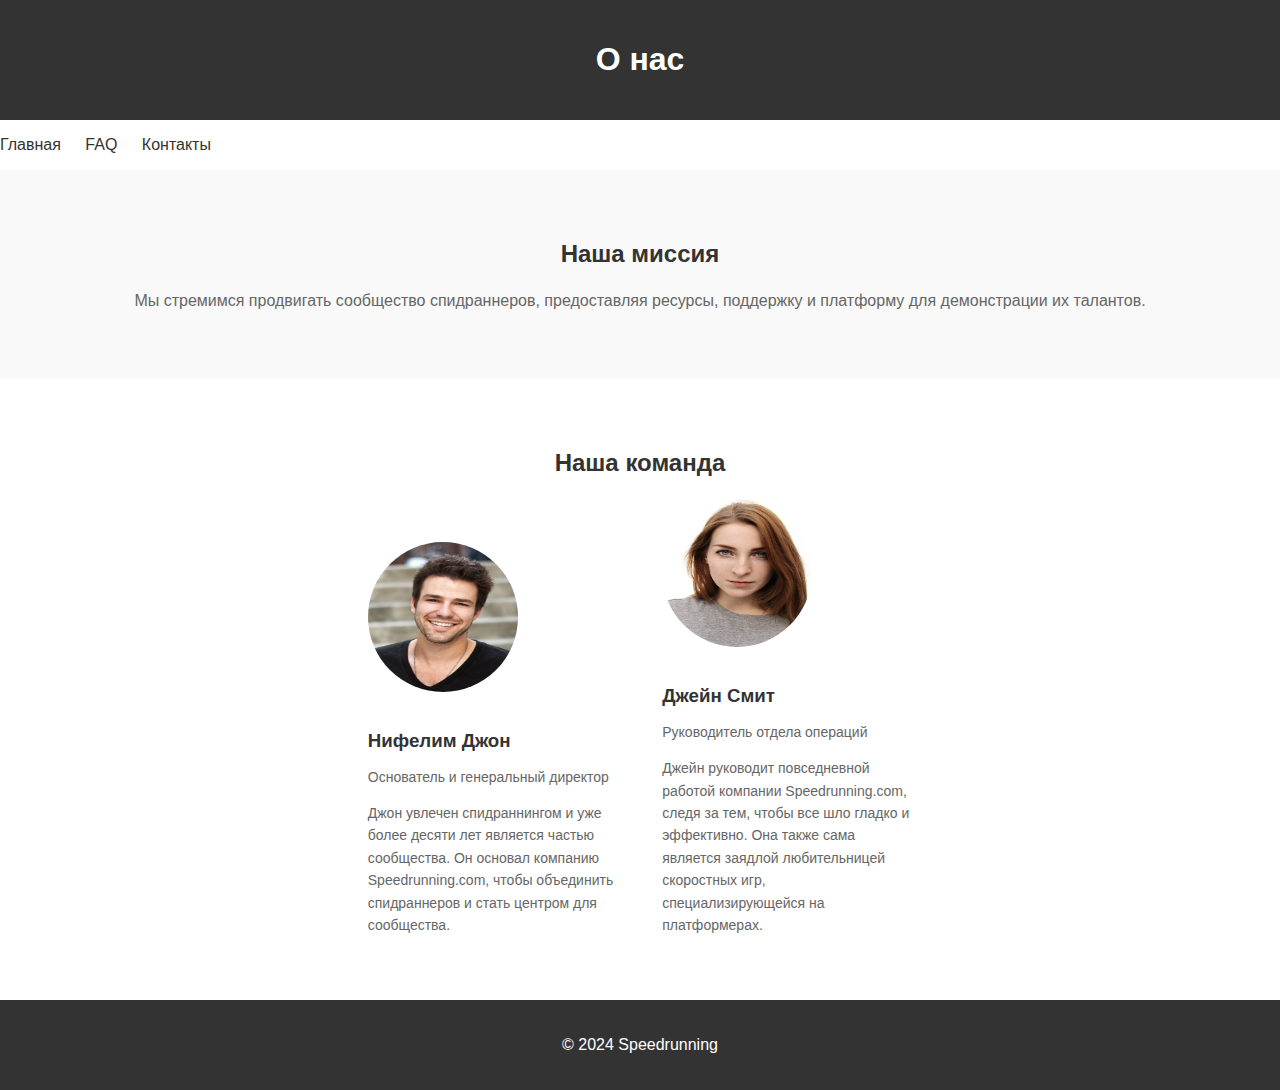
<file: about.html>
<!DOCTYPE html>
<html lang="en">
<head>
    <meta charset="UTF-8">
    <meta name="viewport" content="width=device-width, initial-scale=1.0">
    <title>О нас - Speedrunning</title>
    <link rel="stylesheet" href="styles about.css">
</head>
<body>
    <header>
        <h1>О нас</h1>
    </header>
    <nav>
        <ul>
            <li><a href="index.html">Главная</a></li>
            <li><a href="faq.html">FAQ</a></li>
            <li><a href="contact.html">Контакты</a></li>
        </ul>
    </nav>
    <section id="mission">
        <h2>Наша миссия</h2>
        <p>Мы стремимся продвигать сообщество спидраннеров, предоставляя ресурсы, поддержку и платформу для демонстрации их талантов.</p>
    </section>
    <section id="team">
        <h2>Наша команда</h2>
        <div class="team-member">
            <img src="man.jpg" alt="Team Member 1">
            <h3>Нифелим Джон</h3>
            <p>Основатель и генеральный директор</p>
            <p>Джон увлечен спидраннингом и уже более десяти лет является частью сообщества. Он основал компанию Speedrunning.com, чтобы объединить спидраннеров и стать центром для сообщества.</p>
        </div>
        <div class="team-member">
            <img src="women.jpg" alt="Team Member 2">
            <h3>Джейн Смит</h3>
            <p>Руководитель отдела операций</p>
            <p>Джейн руководит повседневной работой компании Speedrunning.com, следя за тем, чтобы все шло гладко и эффективно. Она также сама является заядлой любительницей скоростных игр, специализирующейся на платформерах.</p>
        </div>
        <!-- Add more team members as needed -->
    </section>
    <footer>
        <p>&copy; 2024 Speedrunning</p>
    </footer>
</body>
</html>
</file>
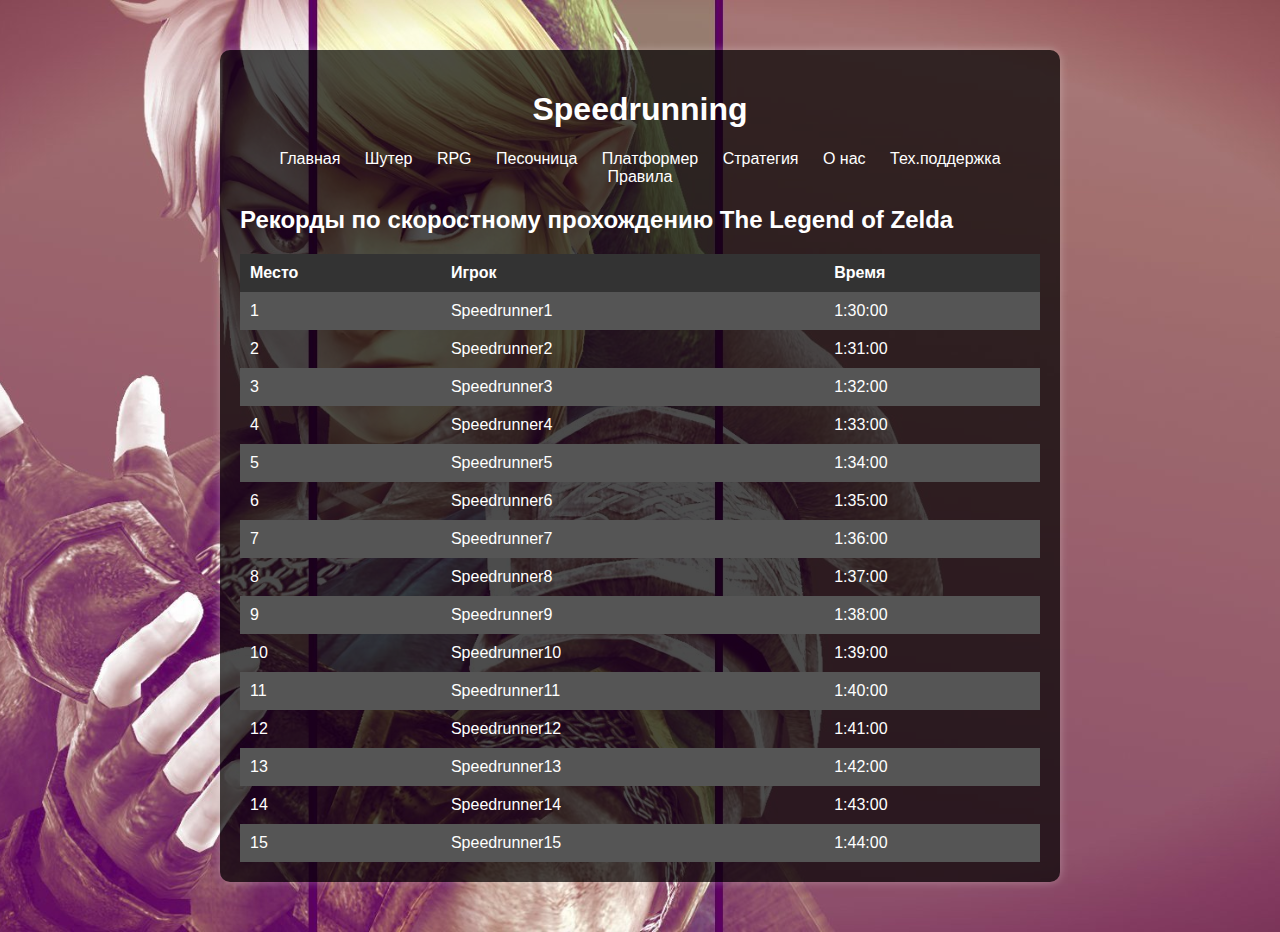
<file: adventures.html>
<!DOCTYPE html>
<html lang="ru">
<head>
    <meta charset="UTF-8">
    <meta name="viewport" content="width=device-width, initial-scale=1.0">
    <title>Speedrunning</title>
    <style>
        body {
            font-family: Arial, sans-serif;
            margin: 0;
            padding: 0;
            background-image: url('von priclizenia.jpg'); /* Замените 'background.jpg' на путь к вашему фото */
            background-size: cover;
            background-position: center;
            color: #fff;
        }
        .container {
            max-width: 800px;
            margin: 50px auto;
            padding: 20px;
            background-color: rgba(0, 0, 0, 0.7); /* Прозрачный черный фон */
            border-radius: 10px;
            box-shadow: 0 0 10px rgba(255, 255, 255, 0.3);
        }
        h1 {
            text-align: center;
        }
        nav {
            text-align: center;
            margin-bottom: 20px;
        }
        nav a {
            text-decoration: none;
            color: #fff;
            margin: 0 10px;
        }
        nav a:hover {
            color: #ccc;
        }
        table {
            width: 100%;
            border-collapse: collapse;
            margin-top: 20px;
        }
        th, td {
            padding: 10px;
            text-align: left;
        }
        th {
            background-color: #333;
        }
        tr:nth-child(even) {
            background-color: #555;
        }
        tr:hover {
            background-color: #777;
        }
    </style>
</head>
<body>
    <div class="container">
        <h1>Speedrunning</h1>
        <nav>
            <a href="index.html">Главная</a>
            <a href="shooter.html">Шутер</a>
            <a href="rpg.html">RPG</a>
            <a href="sandbox.html">Песочница</a>
            <a href="platformer.html">Платформер</a>
            <a href="strategy.html">Стратегия</a>
            <a href="about.html">О нас</a>
            <a href="support.html">Тех.поддержка</a>
            <a href="rules.html">Правила</a>
        </nav>
        <h2>Рекорды по скоростному прохождению The Legend of Zelda</h2>
        <table>
            <tr>
                <th>Место</th>
                <th>Игрок</th>
                <th>Время</th>
            </tr>
            <tr>
                <td>1</td>
                <td>Speedrunner1</td>
                <td>1:30:00</td>
            </tr>
            <tr>
                <td>2</td>
                <td>Speedrunner2</td>
                <td>1:31:00</td>
            </tr>
             <tr>
                <td>3</td>
                <td>Speedrunner3</td>
                <td>1:32:00</td>
            </tr>
            <tr>
                <td>4</td>
                <td>Speedrunner4</td>
                <td>1:33:00</td>
            </tr>  <tr>
                <td>5</td>
                <td>Speedrunner5</td>
                <td>1:34:00</td>
            </tr>
            <tr>
                <td>6</td>
                <td>Speedrunner6</td>
                <td>1:35:00</td>
            </tr>  <tr>
                <td>7</td>
                <td>Speedrunner7</td>
                <td>1:36:00</td>
            </tr>
            <tr>
                <td>8</td>
                <td>Speedrunner8</td>
                <td>1:37:00</td>
            </tr>  <tr>
                <td>9</td>
                <td>Speedrunner9</td>
                <td>1:38:00</td>
            </tr>
            <tr>
                <td>10</td>
                <td>Speedrunner10</td>
                <td>1:39:00</td>
            </tr>
			<tr>
                <td>11</td>
                <td>Speedrunner11</td>
                <td>1:40:00</td>
            </tr>
            <tr>
                <td>12</td>
                <td>Speedrunner12</td>
                <td>1:41:00</td>
            </tr>
			<tr>
                <td>13</td>
                <td>Speedrunner13</td>
                <td>1:42:00</td>
            </tr>
			<tr>
                <td>14</td>
                <td>Speedrunner14</td>
                <td>1:43:00</td>
            </tr>
			<tr>
                <td>15</td>
                <td>Speedrunner15</td>
                <td>1:44:00</td>
            </tr>
        </table>
    </div>
</body>
</html>
</file>
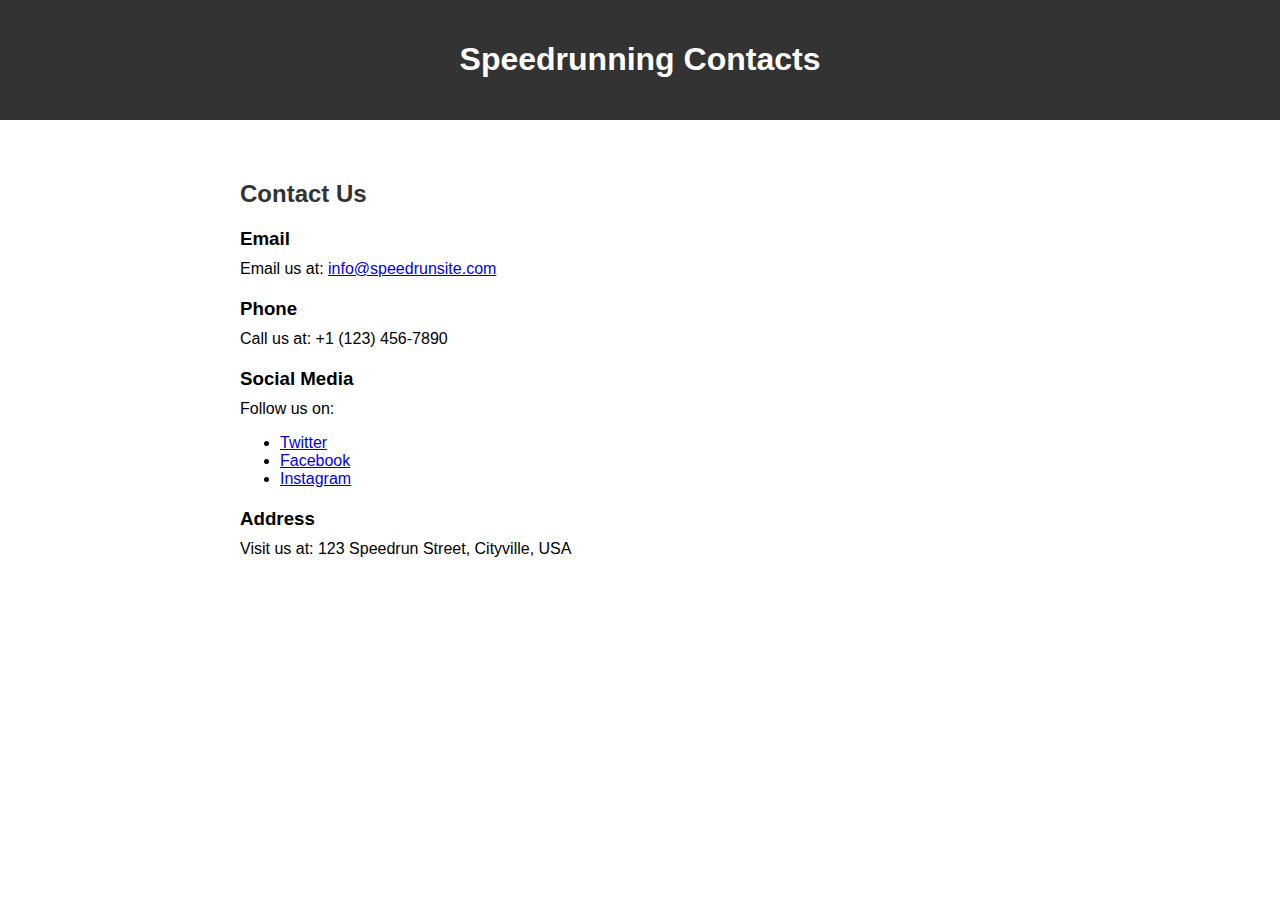
<file: contact.html>
<!DOCTYPE html>
<html lang="en">
<head>
    <meta charset="UTF-8">
    <meta name="viewport" content="width=device-width, initial-scale=1.0">
    <title>Speedrunning Contacts</title>
    <style>
        body {
            font-family: Arial, sans-serif;
            margin: 0;
            padding: 0;
        }
        header {
            background-color: #333;
            color: #fff;
            padding: 20px;
            text-align: center;
        }
        .container {
            max-width: 800px;
            margin: 20px auto;
            padding: 20px;
        }
        h2 {
            color: #333;
        }
        .contact-info {
            margin-bottom: 20px;
        }
        .contact-info h3 {
            margin-bottom: 10px;
        }
        .contact-info p {
            margin: 5px 0;
        }
    </style>
</head>
<body>
    <header>
        <h1>Speedrunning Contacts</h1>
    </header>
    <div class="container">
        <h2>Contact Us</h2>
        
        <div class="contact-info">
            <h3>Email</h3>
            <p>Email us at: <a href="mailto:info@speedrunsite.com">info@speedrunsite.com</a></p>
        </div>
        
        <div class="contact-info">
            <h3>Phone</h3>
            <p>Call us at: +1 (123) 456-7890</p>
        </div>
        
        <div class="contact-info">
            <h3>Social Media</h3>
            <p>Follow us on:</p>
            <ul>
                <li><a href="https://twitter.com/speedrunsite">Twitter</a></li>
                <li><a href="https://www.facebook.com/speedrunsite">Facebook</a></li>
                <li><a href="https://www.instagram.com/speedrunsite">Instagram</a></li>
            </ul>
        </div>
        
        <div class="contact-info">
            <h3>Address</h3>
            <p>Visit us at: 123 Speedrun Street, Cityville, USA</p>
        </div>
        
    </div>
</body>
</html>
</file>
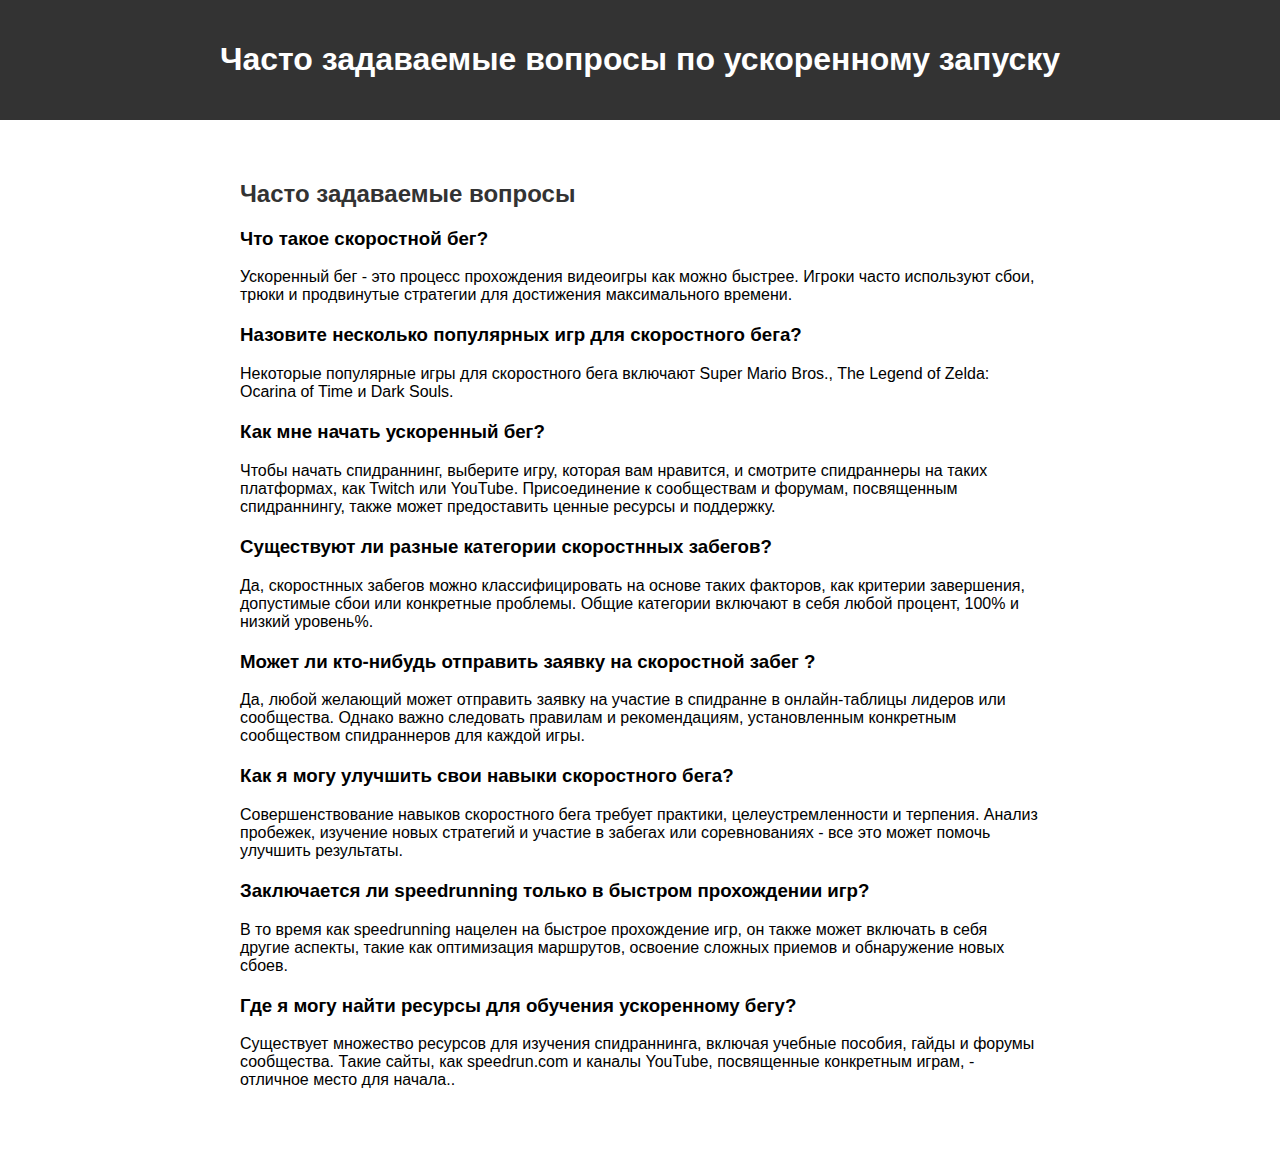
<file: FAQ.html>
<!DOCTYPE html>
<html lang="en">
<head>
    <meta charset="UTF-8">
    <meta name="viewport" content="width=device-width, initial-scale=1.0">
    <title>Speedrunning FAQ</title>
    <style>
        body {
            font-family: Arial, sans-serif;
            margin: 0;
            padding: 0;
        }
        header {
            background-color: #333;
            color: #fff;
            padding: 20px;
            text-align: center;
        }
        .container {
            max-width: 800px;
            margin: 20px auto;
            padding: 20px;
        }
        h2 {
            color: #333;
        }
        .question {
            margin-bottom: 10px;
        }
        .answer {
            margin-bottom: 20px;
        }
    </style>
</head>
<body>
    <header>
        <h1>Часто задаваемые вопросы по ускоренному запуску</h1>
    </header>
    <div class="container">
        <h2>Часто задаваемые вопросы</h2>
        
        <div class="question">
            <h3>Что такое скоростной бег?</h3>
            <div class="answer">
                <p>Ускоренный бег - это процесс прохождения видеоигры как можно быстрее. Игроки часто используют сбои, трюки и продвинутые стратегии для достижения максимального времени.</p>
            </div>
        </div>
        
        <div class="question">
            <h3>Назовите несколько популярных игр для скоростного бега?</h3>
            <div class="answer">
                <p>Некоторые популярные игры для скоростного бега включают Super Mario Bros., The Legend of Zelda: Ocarina of Time и Dark Souls.</p>
            </div>
        </div>
        
        <div class="question">
            <h3>Как мне начать ускоренный бег?</h3>
            <div class="answer">
                <p>Чтобы начать спидраннинг, выберите игру, которая вам нравится, и смотрите спидраннеры на таких платформах, как Twitch или YouTube. Присоединение к сообществам и форумам, посвященным спидраннингу, также может предоставить ценные ресурсы и поддержку.</p>
            </div>
        </div>
        
        <div class="question">
            <h3>Существуют ли разные категории скоростнных забегов?</h3>
            <div class="answer">
                <p>Да, скоростнных забегов можно классифицировать на основе таких факторов, как критерии завершения, допустимые сбои или конкретные проблемы. Общие категории включают в себя любой процент, 100% и низкий уровень%.</p>
            </div>
        </div>
        
        <div class="question">
            <h3>Может ли кто-нибудь отправить заявку на скоростной забег ?</h3>
            <div class="answer">
                <p>Да, любой желающий может отправить заявку на участие в спидранне в онлайн-таблицы лидеров или сообщества. Однако важно следовать правилам и рекомендациям, установленным конкретным сообществом спидраннеров для каждой игры.</p>
            </div>
        </div>
        
        <div class="question">
            <h3>Как я могу улучшить свои навыки скоростного бега?</h3>
            <div class="answer">
                <p>Совершенствование навыков скоростного бега требует практики, целеустремленности и терпения. Анализ пробежек, изучение новых стратегий и участие в забегах или соревнованиях - все это может помочь улучшить результаты.</p>
            </div>
        </div>
        
        <div class="question">
            <h3>Заключается ли speedrunning только в быстром прохождении игр?</h3>
            <div class="answer">
                <p>В то время как speedrunning нацелен на быстрое прохождение игр, он также может включать в себя другие аспекты, такие как оптимизация маршрутов, освоение сложных приемов и обнаружение новых сбоев.</p>
            </div>
        </div>
        
        <div class="question">
            <h3>Где я могу найти ресурсы для обучения ускоренному бегу?</h3>
            <div class="answer">
                <p>Существует множество ресурсов для изучения спидраннинга, включая учебные пособия, гайды и форумы сообщества. Такие сайты, как speedrun.com и каналы YouTube, посвященные конкретным играм, - отличное место для начала..</p>
            </div>
        </div>
        
    </div>
</body>
</html>
</file>
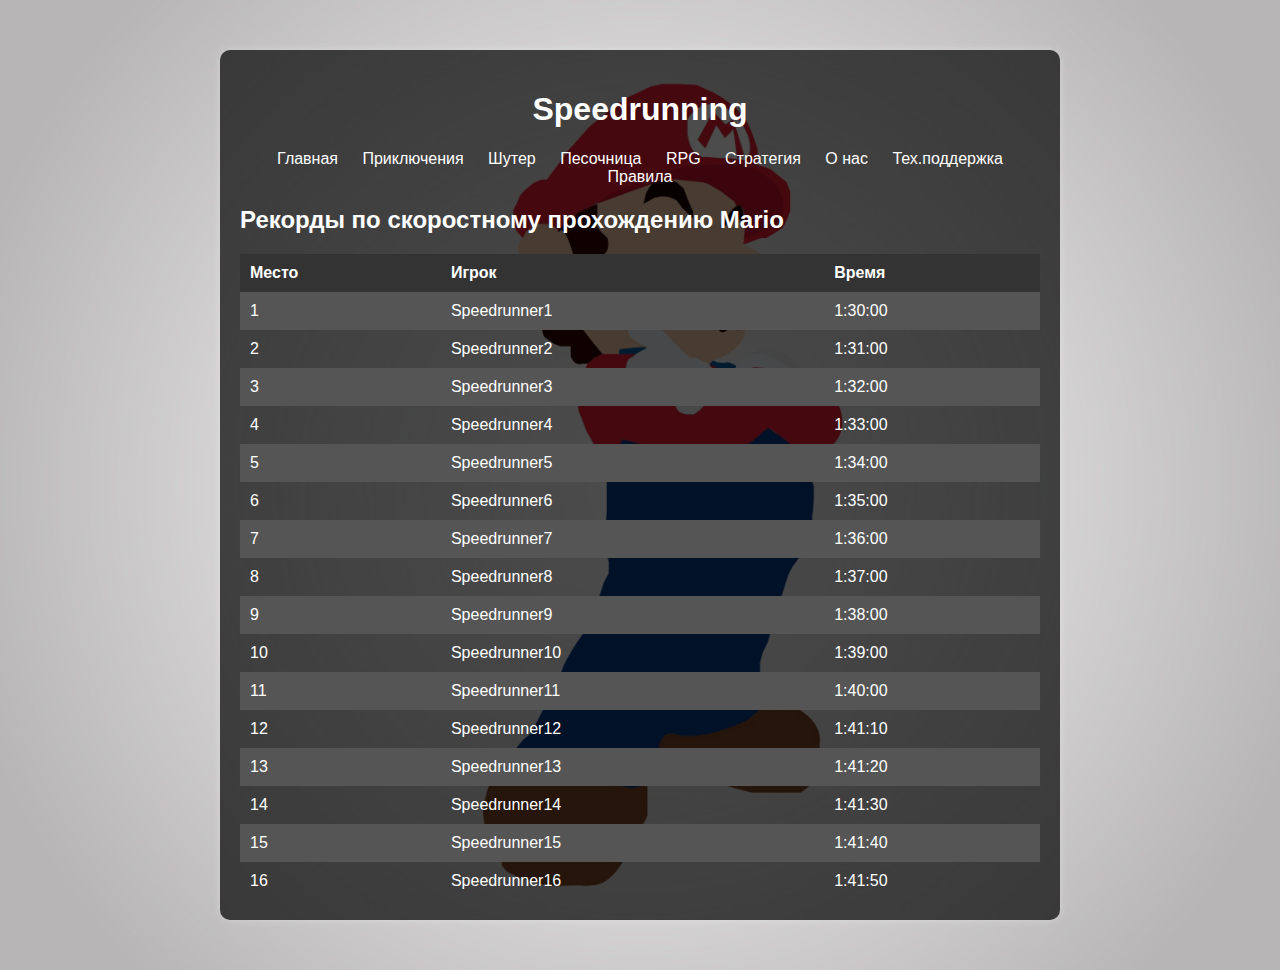
<file: platformer.html>
<!DOCTYPE html>
<html lang="ru">
<head>
    <meta charset="UTF-8">
    <meta name="viewport" content="width=device-width, initial-scale=1.0">
    <title>Speedrunning</title>
    <style>
        body {
            font-family: Arial, sans-serif;
            margin: 0;
            padding: 0;
            background-image: url('platvormer.jpg'); /* Замените 'background.jpg' на путь к вашему фото */
            background-size: cover;
            background-position: center;
            color: #fff;
        }
        .container {
            max-width: 800px;
            margin: 50px auto;
            padding: 20px;
            background-color: rgba(0, 0, 0, 0.7); /* Прозрачный черный фон */
            border-radius: 10px;
            box-shadow: 0 0 10px rgba(255, 255, 255, 0.3);
        }
        h1 {
            text-align: center;
        }
        nav {
            text-align: center;
            margin-bottom: 20px;
        }
        nav a {
            text-decoration: none;
            color: #fff;
            margin: 0 10px;
        }
        nav a:hover {
            color: #ccc;
        }
        table {
            width: 100%;
            border-collapse: collapse;
            margin-top: 20px;
        }
        th, td {
            padding: 10px;
            text-align: left;
        }
        th {
            background-color: #333;
        }
        tr:nth-child(even) {
            background-color: #555;
        }
        tr:hover {
            background-color: #777;
        }
    </style>
</head>
<body>
    <div class="container">
        <h1>Speedrunning</h1>
        <nav>
            <a href="index.html">Главная</a>
            <a href="adventures.html">Приключения</a>
            <a href="shooter.html">Шутер</a>
            <a href="sandbox.html">Песочница</a>
            <a href="rpg.html">RPG</a>
            <a href="strategy.html">Стратегия</a>
            <a href="about.html">О нас</a>
            <a href="support.html">Тех.поддержка</a>
            <a href="rules.html">Правила</a>
        </nav>
        <h2>Рекорды по скоростному прохождению Mario</h2>
        <table>
            <tr>
                <th>Место</th>
                <th>Игрок</th>
                <th>Время</th>
            </tr>
            <tr>
                <td>1</td>
                <td>Speedrunner1</td>
                <td>1:30:00</td>
            </tr>
            <tr>
                <td>2</td>
                <td>Speedrunner2</td>
                <td>1:31:00</td>
            </tr>
             <tr>
                <td>3</td>
                <td>Speedrunner3</td>
                <td>1:32:00</td>
            </tr>
            <tr>
                <td>4</td>
                <td>Speedrunner4</td>
                <td>1:33:00</td>
            </tr>  <tr>
                <td>5</td>
                <td>Speedrunner5</td>
                <td>1:34:00</td>
            </tr>
            <tr>
                <td>6</td>
                <td>Speedrunner6</td>
                <td>1:35:00</td>
            </tr>  <tr>
                <td>7</td>
                <td>Speedrunner7</td>
                <td>1:36:00</td>
            </tr>
            <tr>
                <td>8</td>
                <td>Speedrunner8</td>
                <td>1:37:00</td>
            </tr>  <tr>
                <td>9</td>
                <td>Speedrunner9</td>
                <td>1:38:00</td>
            </tr>
            <tr>
                <td>10</td>
                <td>Speedrunner10</td>
                <td>1:39:00</td>
            </tr>
			<tr>
                <td>11</td>
                <td>Speedrunner11</td>
                <td>1:40:00</td>
            </tr>
            <tr>
                <td>12</td>
                <td>Speedrunner12</td>
                <td>1:41:10</td>
            </tr>
			<tr>
                <td>13</td>
                <td>Speedrunner13</td>
                <td>1:41:20</td>
            </tr>
			<tr>
                <td>14</td>
                <td>Speedrunner14</td>
                <td>1:41:30</td>
            </tr>
			<tr>
                <td>15</td>
                <td>Speedrunner15</td>
                <td>1:41:40</td>
            </tr>
			<tr>
                <td>16</td>
                <td>Speedrunner16</td>
                <td>1:41:50</td>
            </tr>
        </table>
    </div>
</body>
</html>
</file>
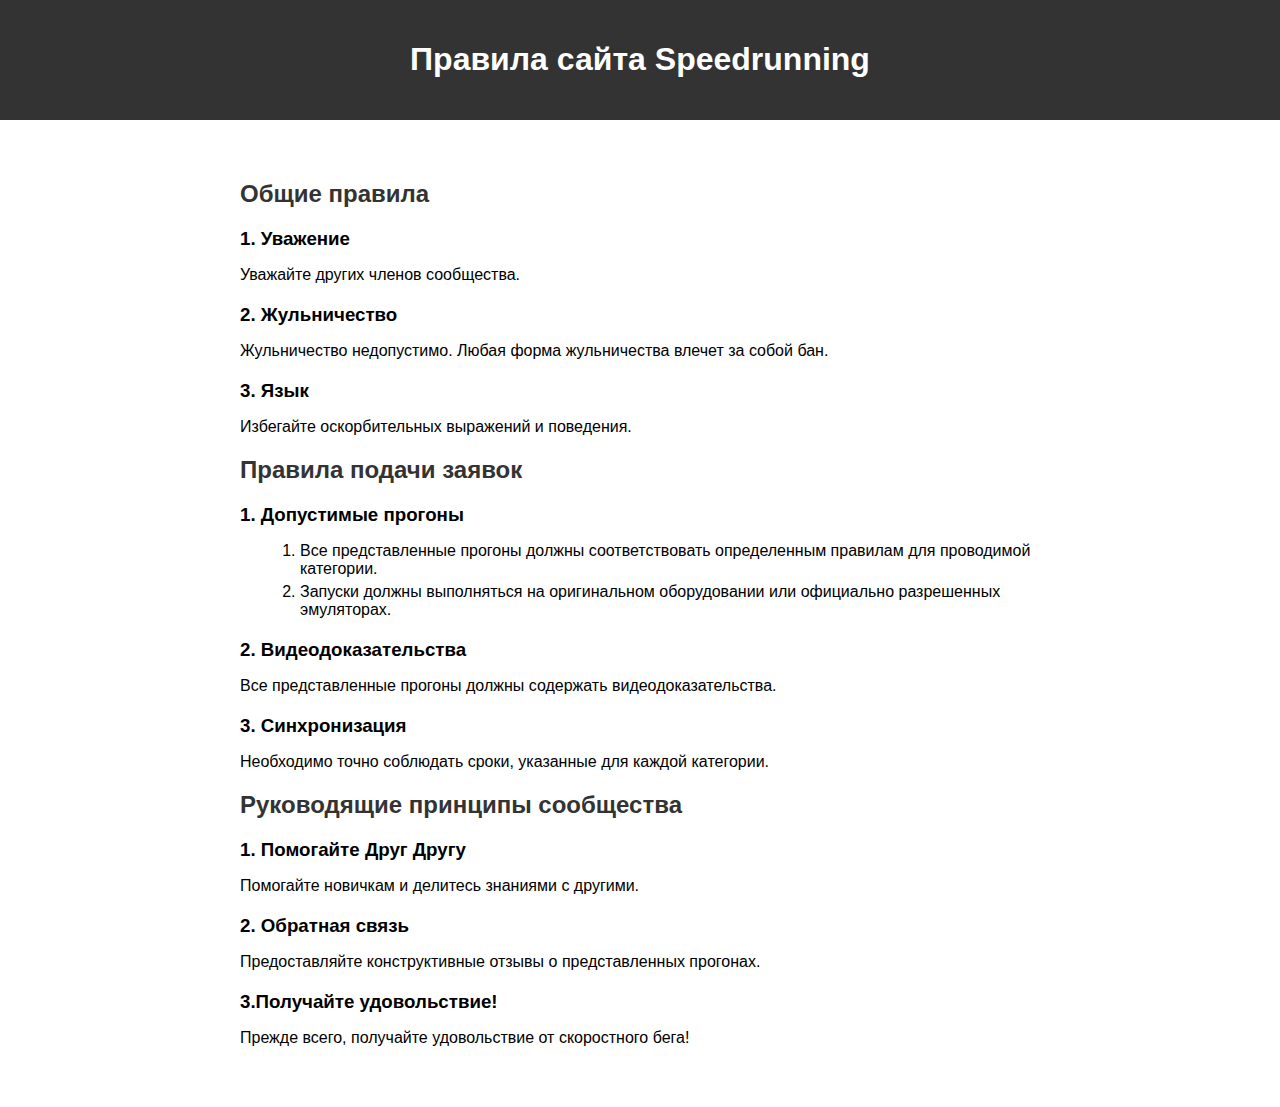
<file: rules.html>
<!DOCTYPE html>
<html lang="en">
<head>
    <meta charset="UTF-8">
    <meta name="viewport" content="width=device-width, initial-scale=1.0">
    <title>Правила сайта Speedrunning</title>
    <style>
        body {
            font-family: Arial, sans-serif;
            margin: 0;
            padding: 0;
        }
        header {
            background-color: #333;
            color: #fff;
            padding: 20px;
            text-align: center;
        }
        .container {
            max-width: 800px;
            margin: 20px auto;
            padding: 20px;
        }
        h2 {
            color: #333;
        }
        .rule-section {
            margin-bottom: 20px;
        }
        .rule-section h3 {
            margin-bottom: 10px;
        }
        .rule-section ol {
            margin-left: 20px;
        }
        .rule-section ol li {
            margin-bottom: 5px;
        }
    </style>
</head>
<body>
    <header>
        <h1>Правила сайта Speedrunning</h1>
    </header>
    <div class="container">
        <h2>Общие правила</h2>
        <div class="rule-section">
            <h3>1. Уважение</h3>
            <p>Уважайте других членов сообщества.</p>
        </div>
        <div class="rule-section">
            <h3>2. Жульничество</h3>
            <p> Жульничество недопустимо. Любая форма жульничества влечет за собой бан.</p>
        </div>
        <div class="rule-section">
            <h3>3. Язык</h3>
            <p>Избегайте оскорбительных выражений и поведения.</p>
        </div>

        <h2>Правила подачи заявок</h2>
        <div class="rule-section">
            <h3>1. Допустимые прогоны</h3>
            <ol>
                <li>Все представленные прогоны должны соответствовать определенным правилам для проводимой категории.</li>
                <li>Запуски должны выполняться на оригинальном оборудовании или официально разрешенных эмуляторах.</li>
            </ol>
        </div>
        <div class="rule-section">
            <h3>2. Видеодоказательства</h3>
            <p>Все представленные прогоны должны содержать видеодоказательства.</p>
        </div>
        <div class="rule-section">
            <h3>3. Синхронизация</h3>
            <p>Необходимо точно соблюдать сроки, указанные для каждой категории.</p>
        </div>

        <h2>Руководящие принципы сообщества</h2>
        <div class="rule-section">
            <h3>1. Помогайте Друг Другу</h3>
            <p>Помогайте новичкам и делитесь знаниями с другими.</p>
        </div>
        <div class="rule-section">
            <h3>2. Обратная связь</h3>
            <p>Предоставляйте конструктивные отзывы о представленных прогонах.</p>
        </div>
        <div class="rule-section">
            <h3>3.Получайте удовольствие!</h3>
            <p>Прежде всего, получайте удовольствие от скоростного бега!</p>
        </div>
    </div>
</body>
</html>
</file>
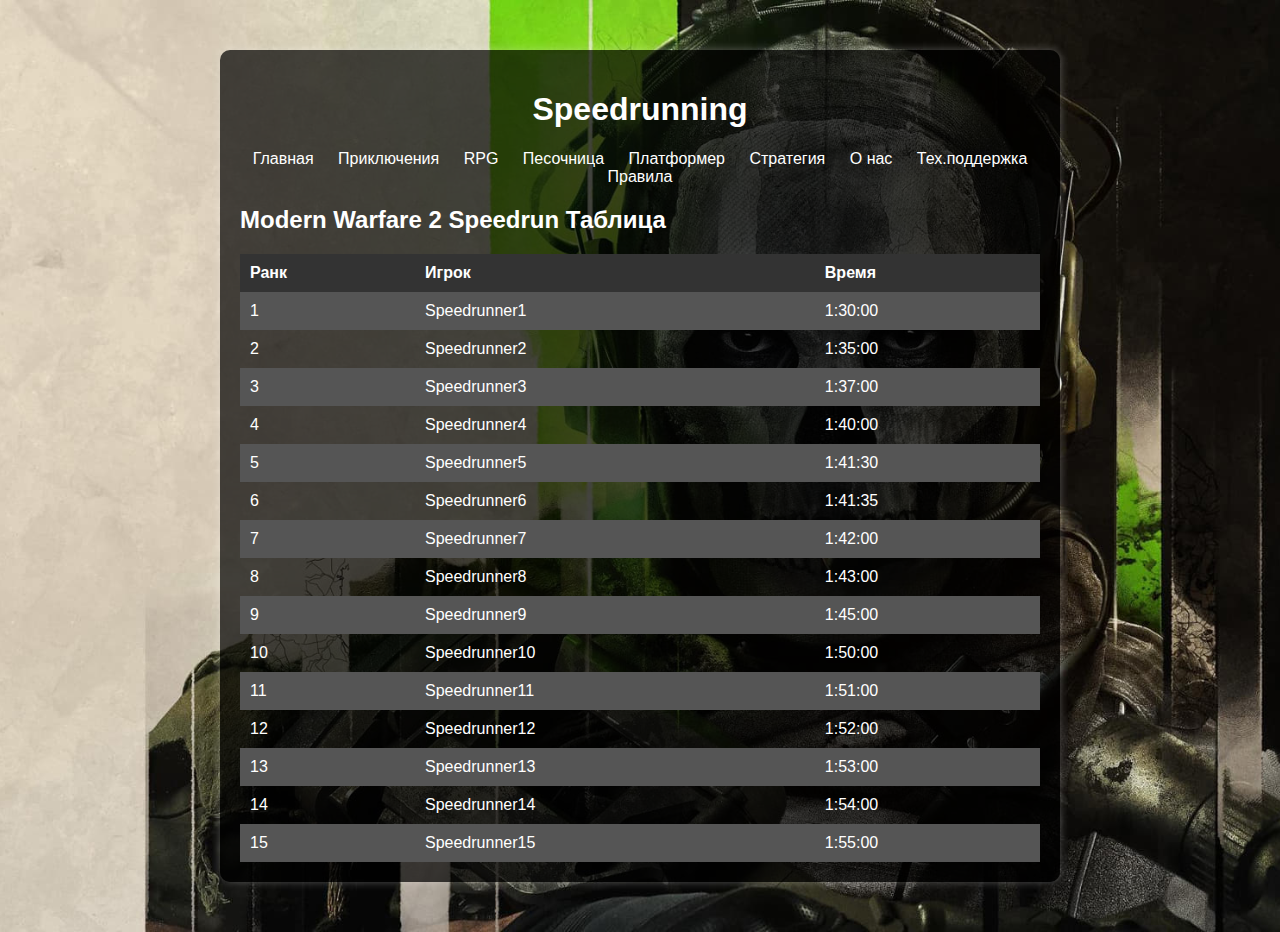
<file: shooter.html>
<!DOCTYPE html>
<html lang="en">
<head>
    <meta charset="UTF-8">
    <meta name="viewport" content="width=device-width, initial-scale=1.0">
    <title>Speedrunning</title>
    <style>
        body {
            font-family: Arial, sans-serif;
            margin: 0;
            padding: 0;
            background-image: url('von wyteri.jpg'); /* Замените 'background.jpg' на путь к вашему фото */
            background-size: cover;
            background-position: center;
            color: #fff;
        }
        .container {
            max-width: 800px;
            margin: 50px auto;
            padding: 20px;
            background-color: rgba(0, 0, 0, 0.7); /* Прозрачный черный фон */
            border-radius: 10px;
            box-shadow: 0 0 10px rgba(255, 255, 255, 0.3);
        }
        h1 {
            text-align: center;
        }
        nav {
            text-align: center;
            margin-bottom: 20px;
        }
        nav a {
            text-decoration: none;
            color: #fff;
            margin: 0 10px;
        }
        nav a:hover {
            color: #ccc;
        }
        table {
            width: 100%;
            border-collapse: collapse;
            margin-top: 20px;
        }
        th, td {
            padding: 10px;
            text-align: left;
        }
        th {
            background-color: #333;
        }
        tr:nth-child(even) {
            background-color: #555;
        }
        tr:hover {
            background-color: #777;
        }
    </style>
</head>
<body>
    <div class="container">
        <h1>Speedrunning</h1>
        <nav>
            <a href="index.html">Главная</a>
            <a href="adventures.html">Приключения</a>
            <a href="rpg.html">RPG</a>
            <a href="sandbox.html">Песочница</a>
            <a href="platformer.html">Платформер</a>
            <a href="strategy.html">Стратегия</a>
            <a href="about.html">О нас</a>
            <a href="support.html">Тех.поддержка</a>
            <a href="rules.html">Правила</a>
        </nav>
        <h2>Modern Warfare 2 Speedrun Таблица</h2>
        <table>
            <tr>
                <th>Ранк</th>
                <th>Игрок</th>
                <th>Время</th>
            </tr>
            <tr>
                <td>1</td>
                <td>Speedrunner1</td>
                <td>1:30:00</td>
            </tr>
            <tr>
                <td>2</td>
                <td>Speedrunner2</td>
                <td>1:35:00</td>
            </tr>
           <tr>
                <td>3</td>
                <td>Speedrunner3</td>
                <td>1:37:00</td>
            </tr>
            <tr>
                <td>4</td>
                <td>Speedrunner4</td>
                <td>1:40:00</td>
            </tr><tr>
                <td>5</td>
                <td>Speedrunner5</td>
                <td>1:41:30</td>
            </tr>
            <tr>
                <td>6</td>
                <td>Speedrunner6</td>
                <td>1:41:35</td>
            </tr>
			<tr>
                <td>7</td>
                <td>Speedrunner7</td>
                <td>1:42:00</td>
            </tr>
            <tr>
                <td>8</td>
                <td>Speedrunner8</td>
                <td>1:43:00</td>
            </tr><tr>
                <td>9</td>
                <td>Speedrunner9</td>
                <td>1:45:00</td>
            </tr>
            <tr>
                <td>10</td>
                <td>Speedrunner10</td>
                <td>1:50:00</td>
            </tr>
			<tr>
                <td>11</td>
                <td>Speedrunner11</td>
                <td>1:51:00</td>
            </tr>
			<tr>
                <td>12</td>
                <td>Speedrunner12</td>
                <td>1:52:00</td>
            </tr>
			<tr>
                <td>13</td>
                <td>Speedrunner13</td>
                <td>1:53:00</td>
            </tr>
			<tr>
                <td>14</td>
                <td>Speedrunner14</td>
                <td>1:54:00</td>
            </tr>
			<tr>
                <td>15</td>
                <td>Speedrunner15</td>
                <td>1:55:00</td>
            </tr>
        </table>
    </div>
</body>
</html>
</file>
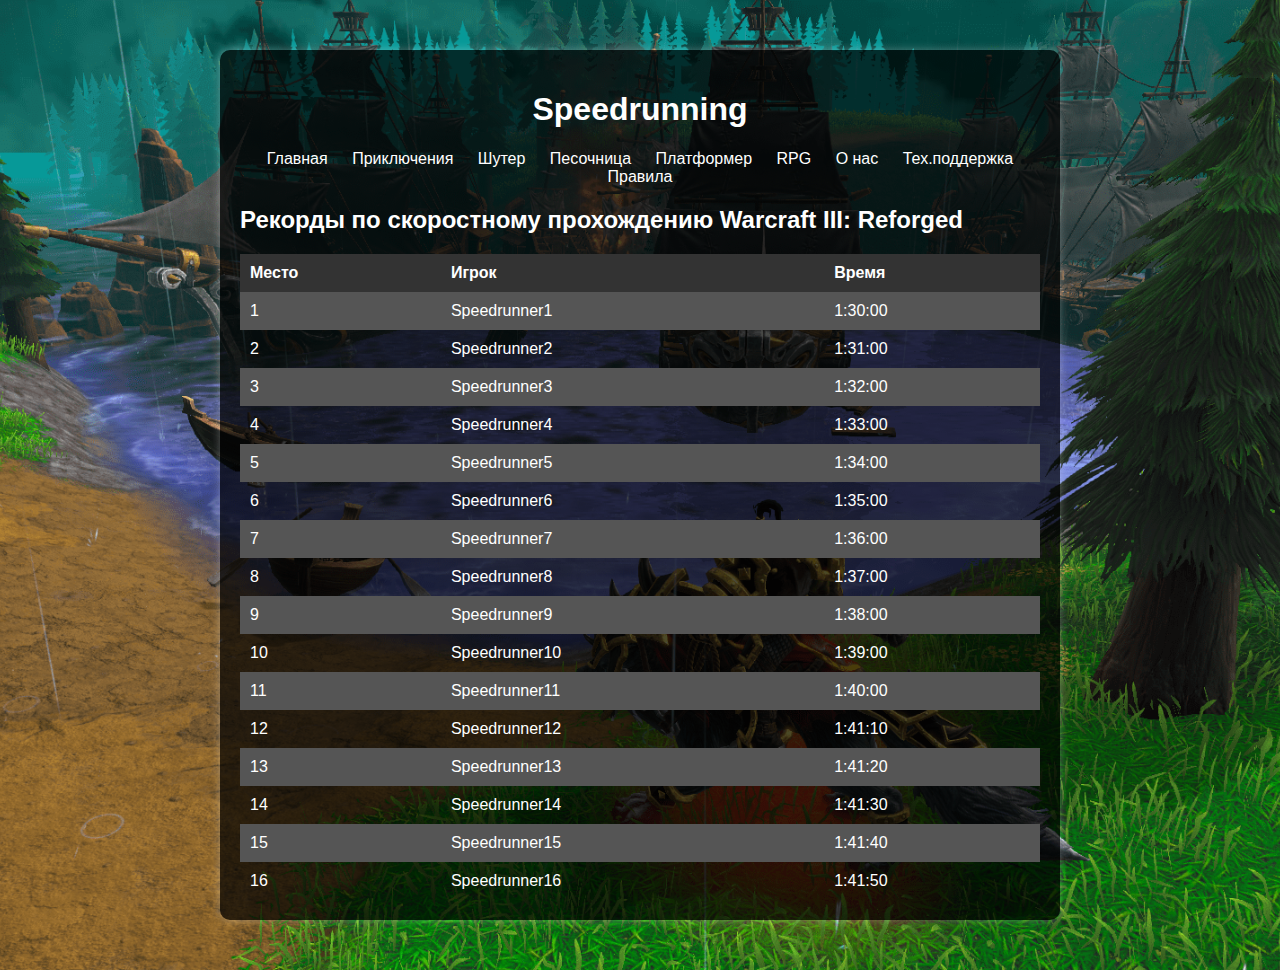
<file: strategy.html>
<!DOCTYPE html>
<html lang="ru">
<head>
    <meta charset="UTF-8">
    <meta name="viewport" content="width=device-width, initial-scale=1.0">
    <title>Speedrunning</title>
    <style>
        body {
            font-family: Arial, sans-serif;
            margin: 0;
            padding: 0;
            background-image: url('von stradegia.png'); /* Замените 'background.jpg' на путь к вашему фото */
            background-size: cover;
            background-position: center;
            color: #fff;
        }
        .container {
            max-width: 800px;
            margin: 50px auto;
            padding: 20px;
            background-color: rgba(0, 0, 0, 0.7); /* Прозрачный черный фон */
            border-radius: 10px;
            box-shadow: 0 0 10px rgba(255, 255, 255, 0.3);
        }
        h1 {
            text-align: center;
        }
        nav {
            text-align: center;
            margin-bottom: 20px;
        }
        nav a {
            text-decoration: none;
            color: #fff;
            margin: 0 10px;
        }
        nav a:hover {
            color: #ccc;
        }
        table {
            width: 100%;
            border-collapse: collapse;
            margin-top: 20px;
        }
        th, td {
            padding: 10px;
            text-align: left;
        }
        th {
            background-color: #333;
        }
        tr:nth-child(even) {
            background-color: #555;
        }
        tr:hover {
            background-color: #777;
        }
    </style>
</head>
<body>
    <div class="container">
        <h1>Speedrunning</h1>
        <nav>
            <a href="index.html">Главная</a>
            <a href="adventures.html">Приключения</a>
            <a href="shooter.html">Шутер</a>
            <a href="sandbox.html">Песочница</a>
            <a href="platformer.html">Платформер</a>
			<a href="rpg.html">RPG</a>
            <a href="about.html">О нас</a>
            <a href="support.html">Тех.поддержка</a>
            <a href="rules.html">Правила</a>
        </nav>
        <h2>Рекорды по скоростному прохождению Warcraft III: Reforged</h2>
        <table>
            <tr>
                <th>Место</th>
                <th>Игрок</th>
                <th>Время</th>
            </tr>
            <tr>
                <td>1</td>
                <td>Speedrunner1</td>
                <td>1:30:00</td>
            </tr>
            <tr>
                <td>2</td>
                <td>Speedrunner2</td>
                <td>1:31:00</td>
            </tr>
             <tr>
                <td>3</td>
                <td>Speedrunner3</td>
                <td>1:32:00</td>
            </tr>
            <tr>
                <td>4</td>
                <td>Speedrunner4</td>
                <td>1:33:00</td>
            </tr>  <tr>
                <td>5</td>
                <td>Speedrunner5</td>
                <td>1:34:00</td>
            </tr>
            <tr>
                <td>6</td>
                <td>Speedrunner6</td>
                <td>1:35:00</td>
            </tr>  <tr>
                <td>7</td>
                <td>Speedrunner7</td>
                <td>1:36:00</td>
            </tr>
            <tr>
                <td>8</td>
                <td>Speedrunner8</td>
                <td>1:37:00</td>
            </tr>  <tr>
                <td>9</td>
                <td>Speedrunner9</td>
                <td>1:38:00</td>
            </tr>
            <tr>
                <td>10</td>
                <td>Speedrunner10</td>
                <td>1:39:00</td>
            </tr>
			<tr>
                <td>11</td>
                <td>Speedrunner11</td>
                <td>1:40:00</td>
            </tr>
            <tr>
                <td>12</td>
                <td>Speedrunner12</td>
                <td>1:41:10</td>
            </tr>
			<tr>
                <td>13</td>
                <td>Speedrunner13</td>
                <td>1:41:20</td>
            </tr>
			<tr>
                <td>14</td>
                <td>Speedrunner14</td>
                <td>1:41:30</td>
            </tr>
			<tr>
                <td>15</td>
                <td>Speedrunner15</td>
                <td>1:41:40</td>
            </tr>
			<tr>
                <td>16</td>
                <td>Speedrunner16</td>
                <td>1:41:50</td>
            </tr>
        </table>
    </div>
</body>
</html>
</file>
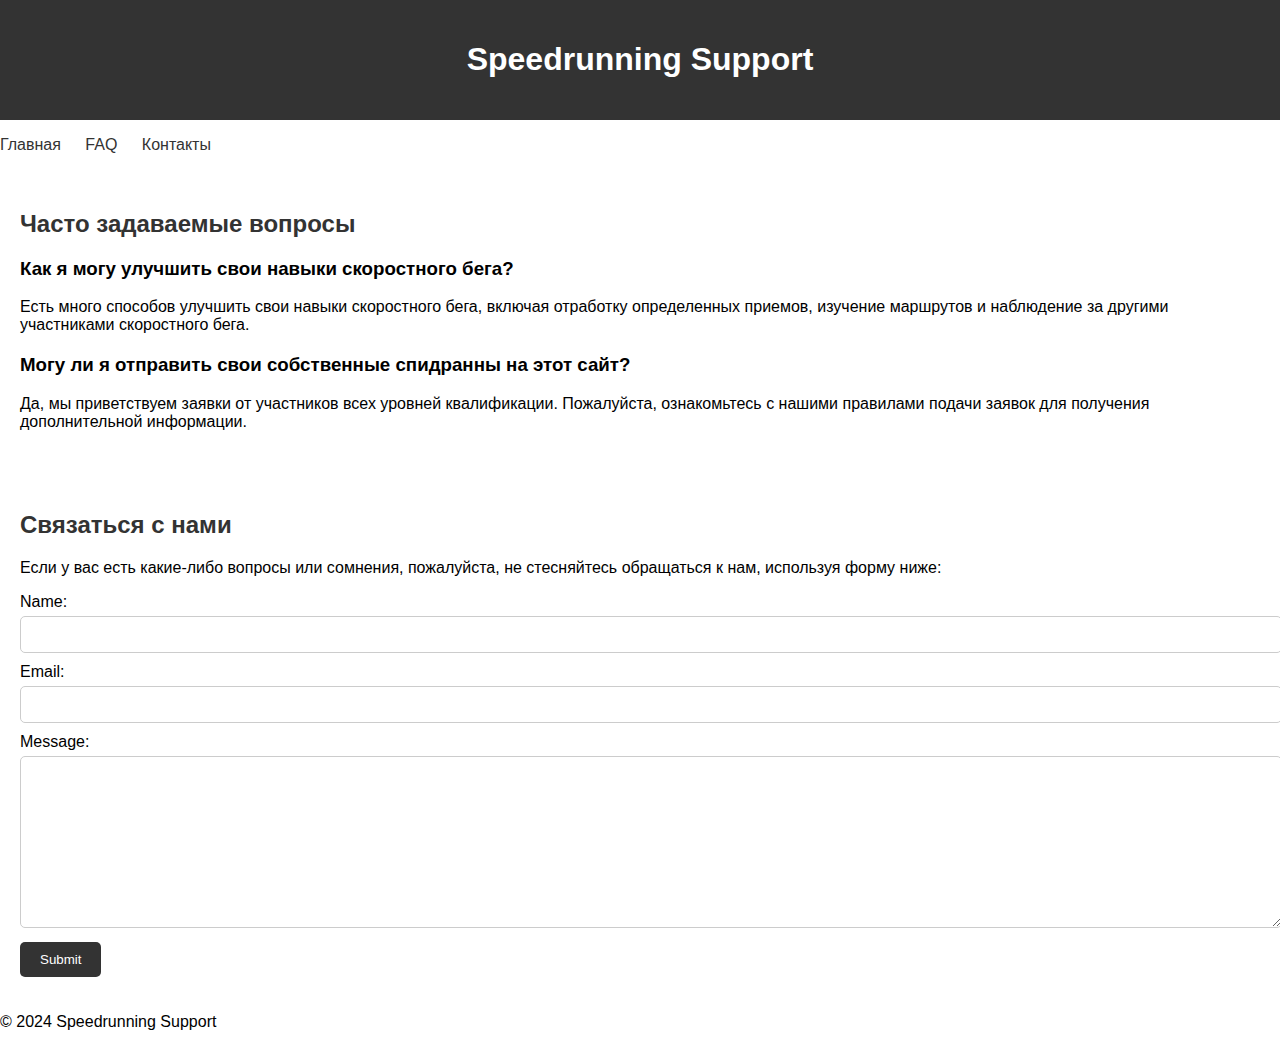
<file: support.html>
<!DOCTYPE html>
<html lang="en">
<head>
    <meta charset="UTF-8">
    <meta name="viewport" content="width=device-width, initial-scale=1.0">
    <title>Speedrunning Support</title>
    <link rel="stylesheet" href="styles support.css">
</head>
<body>
    <header>
        <h1>Speedrunning Support</h1>
    </header>
    <nav>
        <ul>
			<li><a href="index.html">Главная</a></li>
            <li><a href="#FAQ.html">FAQ</a></li>
            <li><a href="#contact.html">Контакты</a></li>
        </ul>
    </nav>
    <section id="faq">
        <h2>Часто задаваемые вопросы</h2>
        <div class="faq-item">
            <h3>Как я могу улучшить свои навыки скоростного бега?</h3>
            <p>Есть много способов улучшить свои навыки скоростного бега, включая отработку определенных приемов, изучение маршрутов и наблюдение за другими участниками скоростного бега.</p>
        </div>
        <div class="faq-item">
            <h3>Могу ли я отправить свои собственные спидранны на этот сайт?</h3>
            <p>Да, мы приветствуем заявки от участников всех уровней квалификации. Пожалуйста, ознакомьтесь с нашими правилами подачи заявок для получения дополнительной информации.</p>
        </div>
        <!-- Add more FAQ items as needed -->
    </section>
    <section id="contact">
        <h2>Связаться с нами</h2>
        <p>Если у вас есть какие-либо вопросы или сомнения, пожалуйста, не стесняйтесь обращаться к нам, используя форму ниже:</p>
        <form action="submit_contact_form.php" method="post">
            <label for="name">Name:</label>
            <input type="text" id="name" name="name" required>
            <label for="email">Email:</label>
            <input type="email" id="email" name="email" required>
            <label for="message">Message:</label>
            <textarea id="message" name="message" required></textarea>
            <button type="submit">Submit</button>
        </form>
    </section>
    <footer>
        <p>&copy; 2024 Speedrunning Support</p>
    </footer>
</body>
</html>
</file>
<file: styles about.css>
/* Общие стили */
body {
    font-family: Arial, sans-serif;
    margin: 0;
    padding: 0;
}

header {
    background-color: #333;
    color: #fff;
    text-align: center;
    padding: 20px 0;
}

nav ul {
    list-style-type: none;
    padding: 0;
}

nav ul li {
    display: inline;
    margin-right: 20px;
}

nav ul li a {
    text-decoration: none;
    color: #333;
}

nav ul li a:hover {
    color: #999;
}

section {
    padding: 20px;
}

section h2 {
    color: #333;
}

/* Стили для блока "Наша миссия" */
#mission {
    background-color: #f9f9f9;
    text-align: center;
    padding: 50px 0;
}

#mission h2 {
    color: #333;
    margin-bottom: 20px;
}

#mission p {
    color: #666;
    font-size: 16px;
    line-height: 1.6;
}

/* Стили для блока "Наша команда" */
#team {
    text-align: center;
    padding: 50px 0;
}

.team-member {
    display: inline-block;
    margin: 0 20px;
    text-align: left;
    width: 250px;
}

.team-member img {
    border-radius: 50%;
    width: 150px;
    height: 150px;
    margin-bottom: 15px;
}

.team-member h3 {
    color: #333;
    margin-bottom: 10px;
}

.team-member p {
    color: #666;
    font-size: 14px;
    line-height: 1.6;
}

/* Стили для подвала */
footer {
    background-color: #333;
    color: #fff;
    text-align: center;
    padding: 20px 0;
}
</file>
<file: styles support.css>
body {
    font-family: Arial, sans-serif;
    margin: 0;
    padding: 0;
}

header {
    background-color: #333;
    color: #fff;
    text-align: center;
    padding: 20px 0;
}

nav ul {
    list-style-type: none;
    padding: 0;
}

nav ul li {
    display: inline;
    margin-right: 20px;
}

nav ul li a {
    text-decoration: none;
    color: #333;
}

nav ul li a:hover {
    color: #999;
}

section {
    padding: 20px;
}

section h2 {
    color: #333;
}

.faq-item {
    margin-bottom: 20px;
}

form label {
    display: block;
    margin-bottom: 5px;
}

form input[type="text"],
form input[type="email"],
form textarea {
    width: 100%;
    padding: 10px;
    margin-bottom: 10px;
    border: 1px solid #ccc;
    border-radius: 5px;
}

form textarea {
    height: 150px;
}

form button {
    background-color: #333;
    color: #fff;
    border: none;
    padding: 10px 20px;
    border-radius: 5px;
    cursor: pointer;
}

form button:hover {
    background-color: #666;
}
</file>
